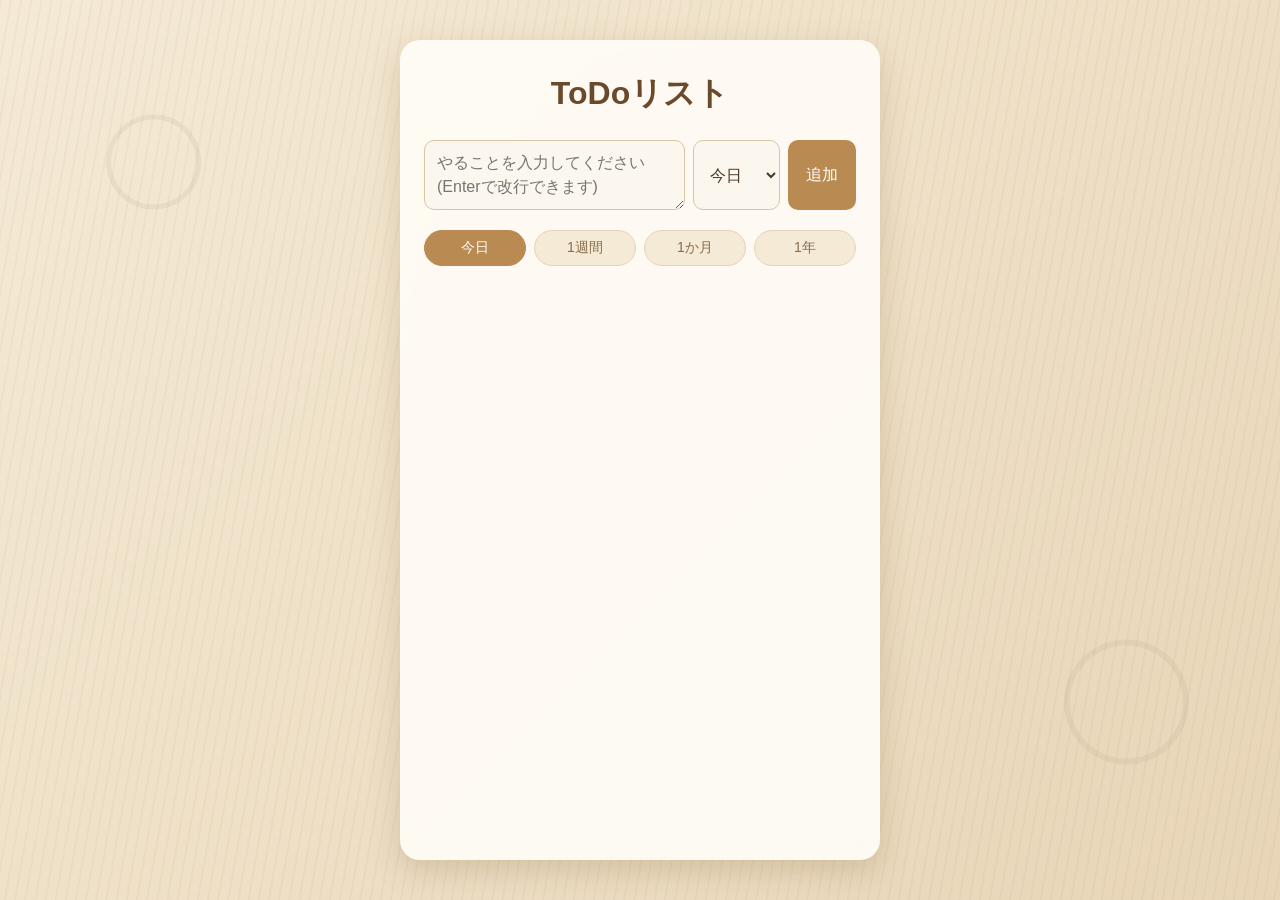
<file: index.html>
<!DOCTYPE html>
<!-- ↑ このファイルがHTML5であることを宣言するおまじないです -->
<html lang="ja">
<head>
  <meta charset="UTF-8">
  <!-- 文字コードをUTF-8にする設定。これがないと日本語が文字化けします -->

  <meta name="viewport" content="width=device-width, initial-scale=1.0">
  <!-- スマホなどの画面サイズに合わせて表示を調整するための設定 -->

  <title>ToDoリスト</title>
  <!-- ブラウザのタブに表示されるタイトル -->

  <!-- CSS(見た目のデザイン)ファイルを読み込む -->
  <link rel="stylesheet" href="style.css">
</head>
<body>

  <!-- ページ全体を囲む箱(コンテナ)。CSSで中央寄せなどに使う -->
  <div class="container">

    <h1>ToDoリスト</h1>
    <!-- ページの大見出し -->

    <!-- タスクを入力するエリア -->
    <div class="input-area">
      <textarea id="todo-input" placeholder="やることを入力してください(Enterで改行できます)" rows="2"></textarea>
      <!-- input から textarea に変更し、複数行の入力に対応した。
           rows="2" は初期の高さの目安(2行分)。CSSのmin-heightと合わせて
           最初から少し余裕のある高さで表示されるようにしている。
           id="todo-input" はJavaScriptからこの入力欄を見つけるための目印 -->

      <!-- 期間を選ぶプルダウン。タスクと一緒に「いつの期間のタスクか」を保存する -->
      <select id="period-select">
        <option value="today">今日</option>
        <option value="week">1週間</option>
        <option value="month">1か月</option>
        <option value="year">1年</option>
      </select>
      <!-- value(値)は英語にしておき、画面に見せる文字だけ日本語にしています。
           JavaScript側ではこのvalueを使って処理を行います -->

      <button id="add-button">追加</button>
      <!-- id="add-button" はJavaScriptからこのボタンを見つけるための目印 -->
    </div>

    <!-- 期間を切り替えるタブ。クリックすると、その期間のタスクだけ表示される -->
    <div class="tabs" id="tabs">
      <button class="tab-button active" data-period="today">今日</button>
      <button class="tab-button" data-period="week">1週間</button>
      <button class="tab-button" data-period="month">1か月</button>
      <button class="tab-button" data-period="year">1年</button>
    </div>
    <!-- data-period="today" のような「data-〇〇」属性は、
         HTMLに自由な目印(データ)を持たせられる仕組みです。
         JavaScriptから button.dataset.period という形で読み取れます。
         最初は「今日」タブに active クラスをつけて、選択中の見た目にしています -->

    <!-- タスクの一覧を表示するリスト -->
    <ul id="todo-list">
      <!-- ここにJavaScriptがタスクを追加していきます(今は空っぽ) -->
    </ul>

  </div>

  <!-- JavaScript(動きをつけるファイル)を読み込む -->
  <!-- body の一番下に書くことで、HTMLを先に読み込んでからJSを動かせる -->
  <script src="script.js"></script>
</body>
</html>
</file>
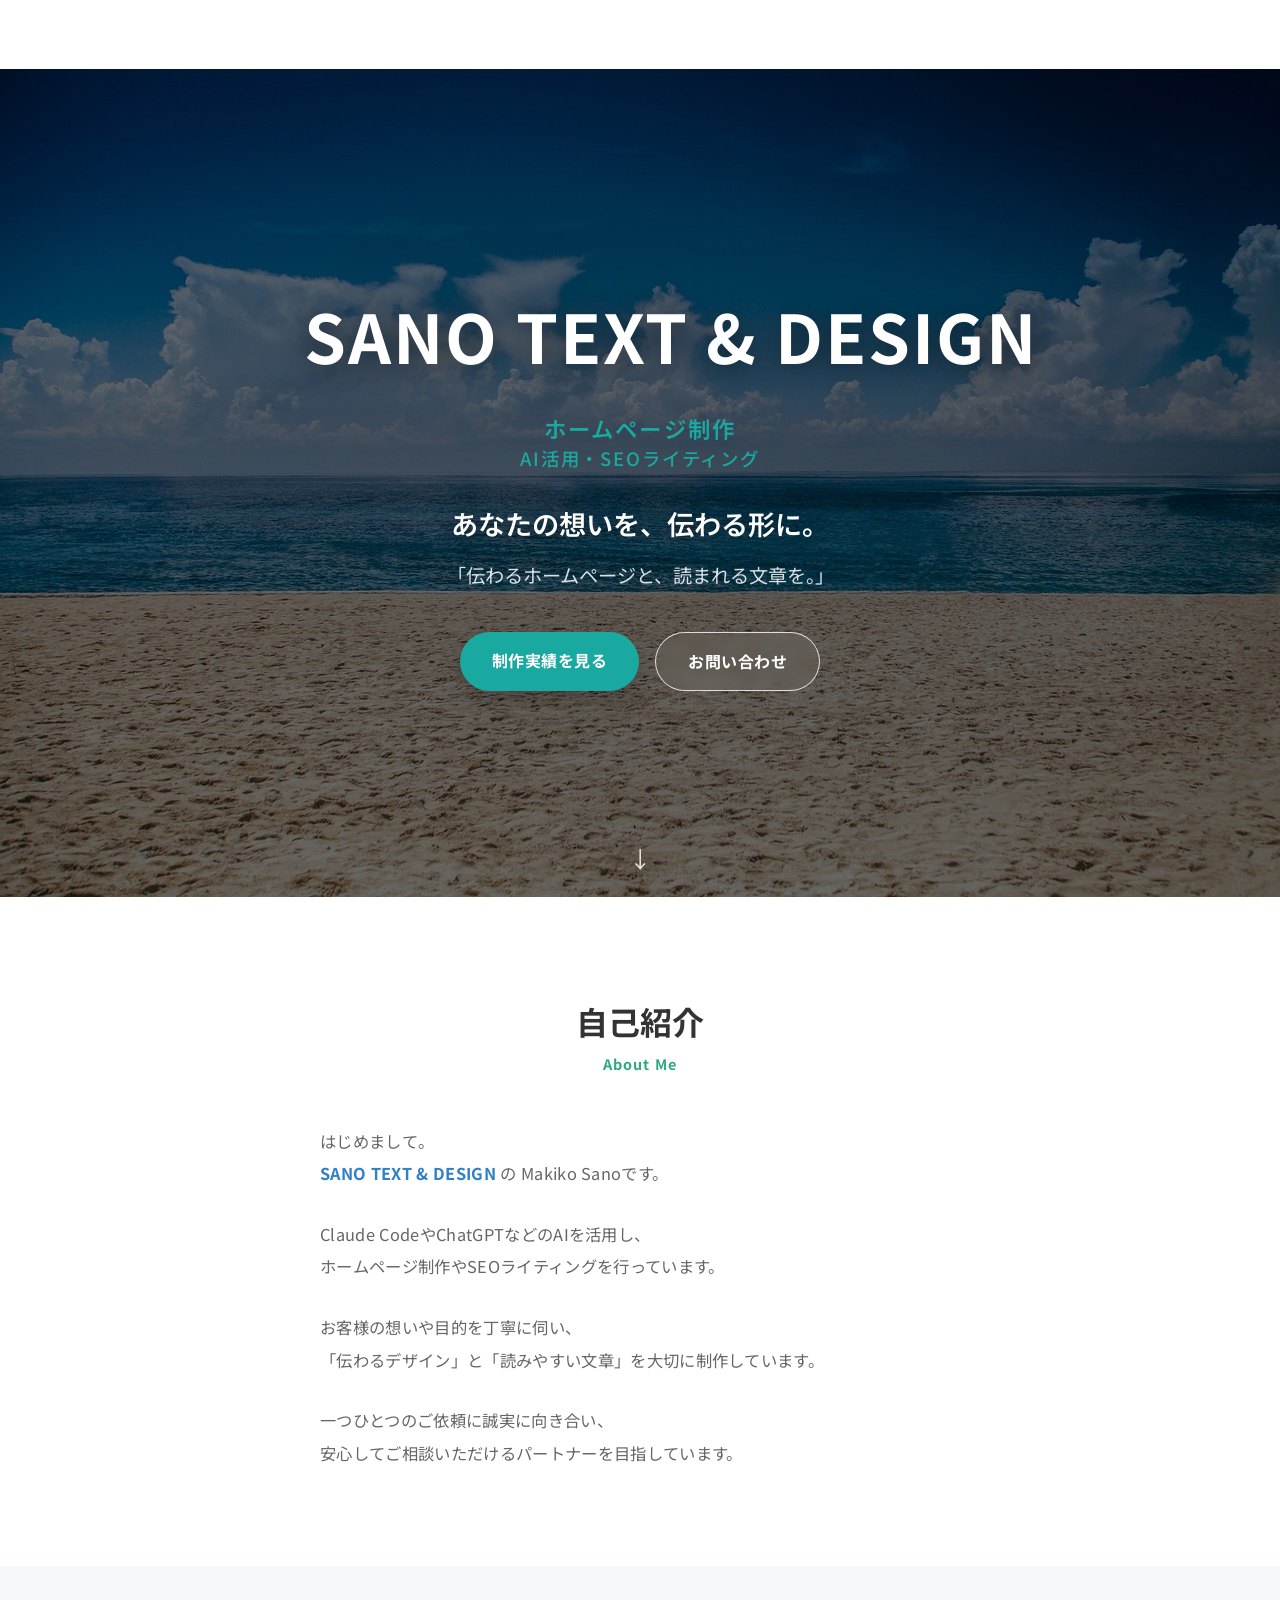
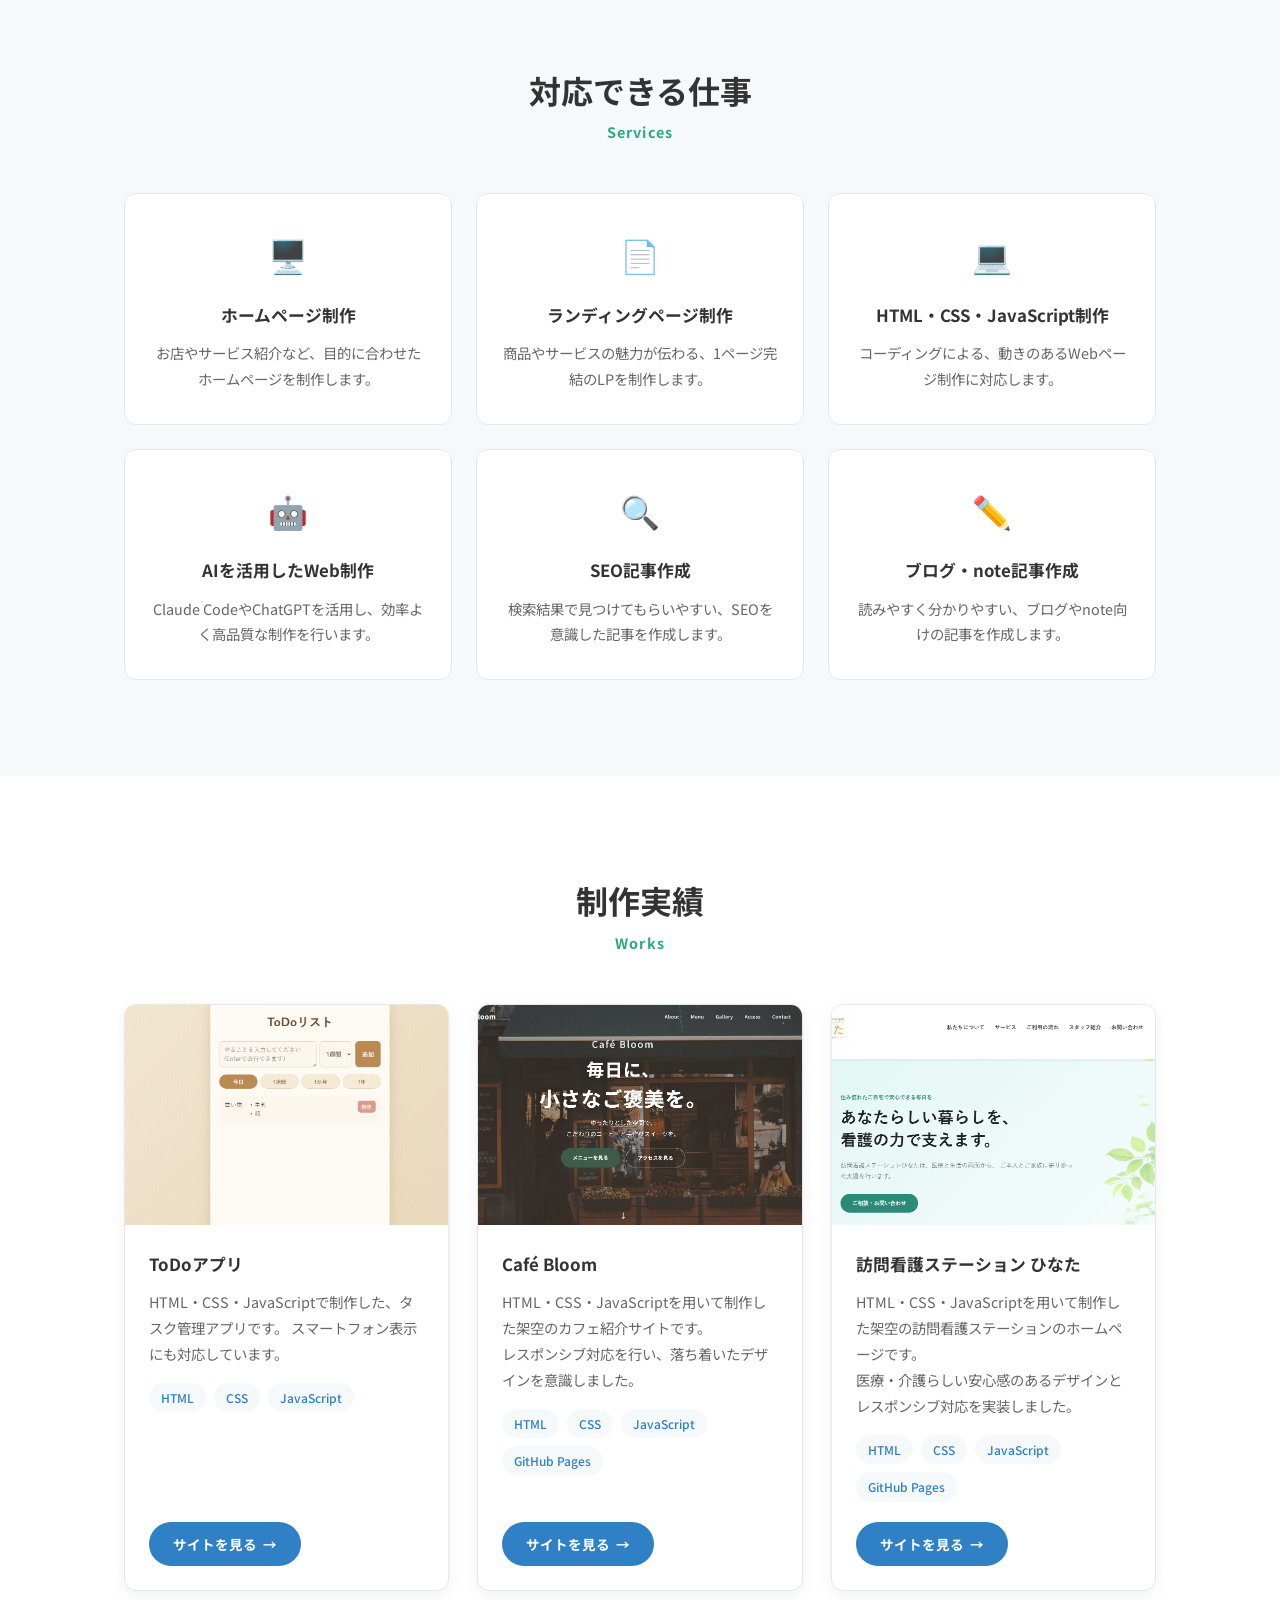
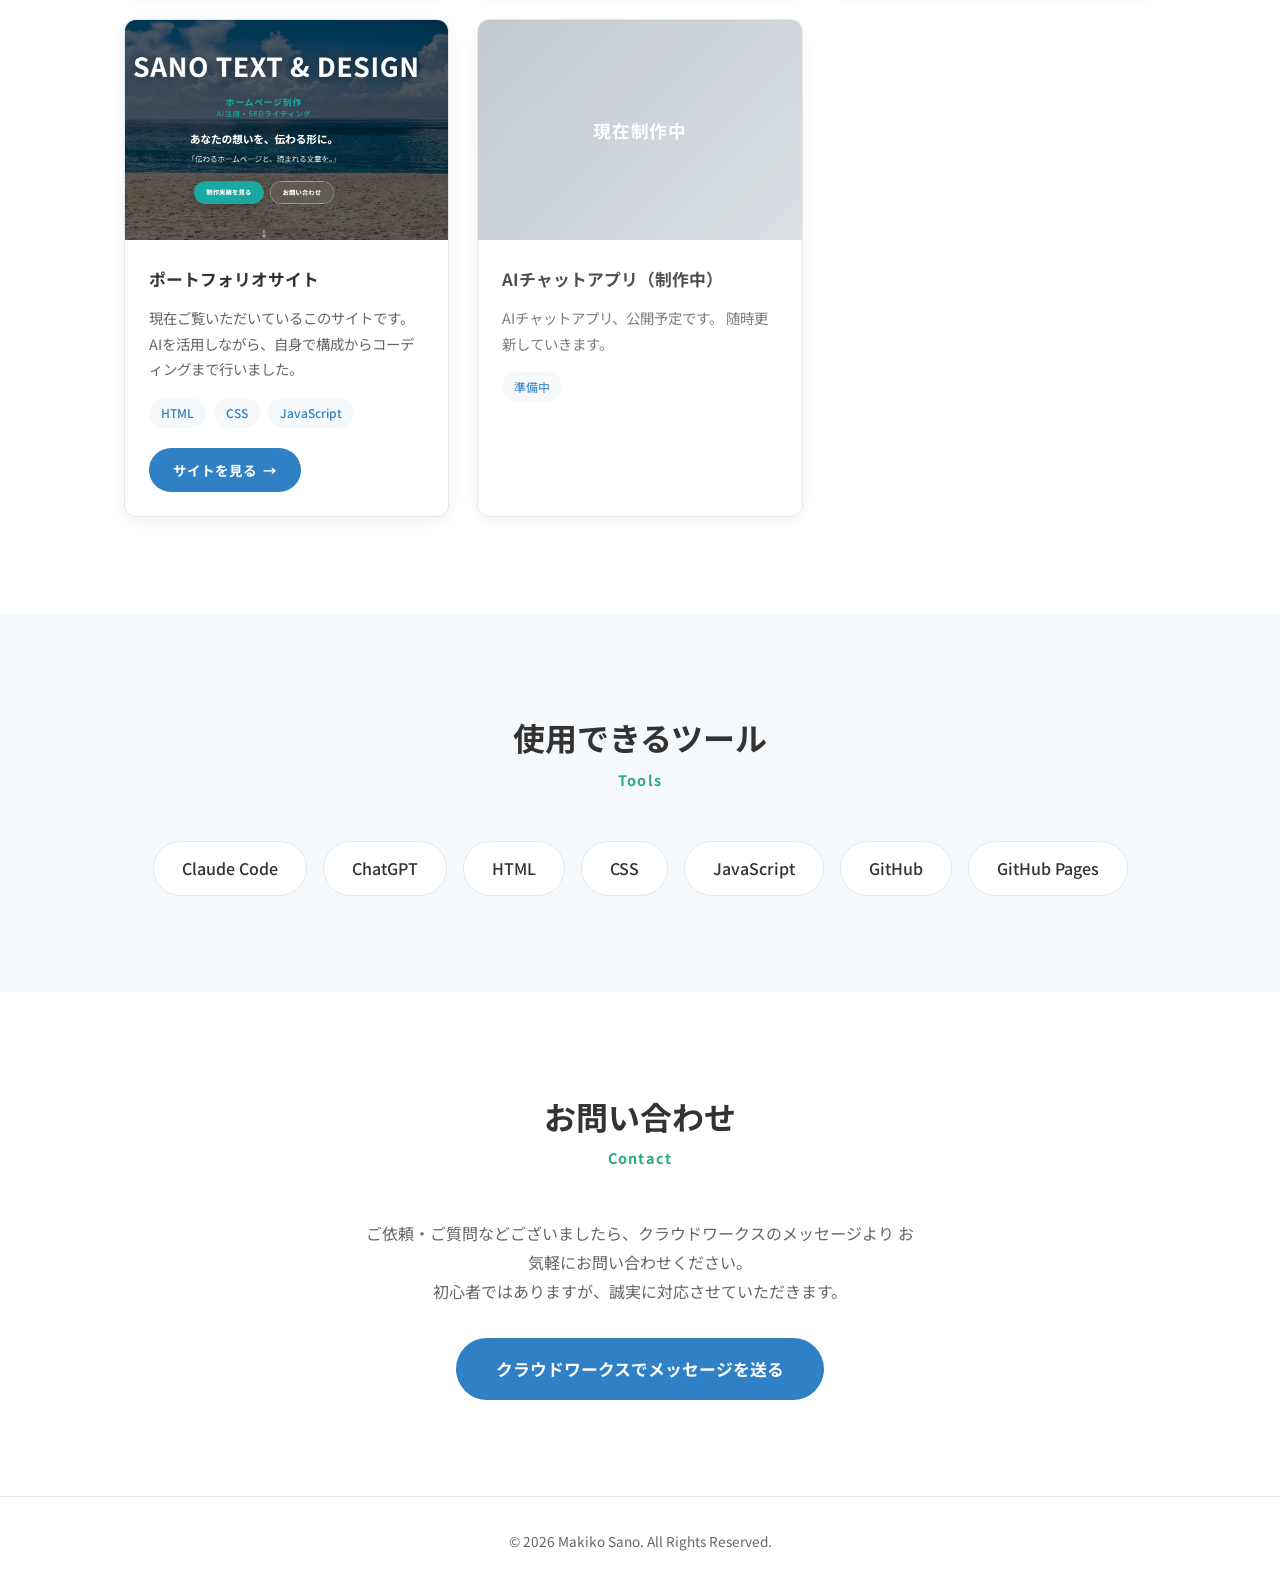
<file: portfolio-site/index.html>
<!DOCTYPE html>
<html lang="ja">
<head>
  <meta charset="UTF-8">
  <meta name="viewport" content="width=device-width, initial-scale=1.0">
  <title>Makiko Sano | AIを活用したWeb制作・ライティング</title>
  <meta name="description" content="AIを活用したWeb制作・ライティングを行うMakiko Sanoのポートフォリオサイトです。ホームページ制作、SEO記事作成などの実績を掲載しています。">

  <!-- スタイルシートの読み込み -->
  <link rel="stylesheet" href="style.css">

  <!-- Googleフォント（見出し・本文を読みやすくするため） -->
  <link rel="preconnect" href="https://fonts.googleapis.com">
  <link rel="preconnect" href="https://fonts.gstatic.com" crossorigin>
  <link href="https://fonts.googleapis.com/css2?family=Noto+Sans+JP:wght@400;500;700&display=swap" rel="stylesheet">
</head>
<body>

  <!-- ========== ヘッダー（サイト共通のナビゲーション） ========== -->
  <header class="header" id="header">
    <div class="header__inner">
      <a href="#top" class="header__logo">Makiko Sano</a>

      <!-- スマホ用メニューボタン -->
      <button class="header__toggle" id="menuToggle" aria-label="メニューを開く" aria-expanded="false">
        <span></span>
        <span></span>
        <span></span>
      </button>

      <nav class="header__nav" id="headerNav">
        <ul class="header__list">
          <li><a href="#about">自己紹介</a></li>
          <li><a href="#services">対応できる仕事</a></li>
          <li><a href="#works">制作実績</a></li>
          <li><a href="#tools">使用ツール</a></li>
          <li><a href="#contact">お問い合わせ</a></li>
        </ul>
      </nav>
    </div>
  </header>

  <main>
    <!-- ========== 1. トップ画面（背景画像＋暗めオーバーレイのヒーロー） ========== -->
    <section class="hero" id="top">
      <!-- 背景画像の上に重ねる暗めオーバーレイ（黒50%）。文字を読みやすくするため -->
      <div class="hero__overlay"></div>

      <div class="hero__inner">
        <h1 class="hero__name">SANO TEXT &amp; DESIGN</h1>
        <p class="hero__title">
          <span class="hero__title-line1">ホームページ制作</span>
          <span class="hero__title-line2">AI活用・SEOライティング</span>
        </p>
        <p class="hero__catch">あなたの想いを、伝わる形に。</p>
        <p class="hero__desc">「伝わるホームページと、読まれる文章を。」</p>
        <div class="hero__buttons">
          <a href="#works" class="btn btn--hero-primary">制作実績を見る</a>
          <a href="#contact" class="btn btn--hero-outline">お問い合わせ</a>
        </div>
      </div>

      <!-- スクロール誘導アイコン：ヒーロー下部で次のセクションへの遷移を促す -->
      <a href="#about" class="hero__scroll-cue" aria-label="下にスクロールして次のセクションへ">↓</a>
    </section>

    <!-- ========== 2. 自己紹介 ========== -->
    <section class="section" id="about">
      <div class="section__inner">
        <h2 class="section__title">自己紹介</h2>
        <p class="section__lead">About Me</p>

        <div class="about">
          <p class="about__text">
            はじめまして。<br>
            <span class="about__brand">SANO TEXT &amp; DESIGN</span> の Makiko Sanoです。
          </p>
          <p class="about__text">
            Claude CodeやChatGPTなどのAIを活用し、<br>
            ホームページ制作やSEOライティングを行っています。
          </p>
          <p class="about__text">
            お客様の想いや目的を丁寧に伺い、<br>
            「伝わるデザイン」と「読みやすい文章」を大切に制作しています。
          </p>
          <p class="about__text">
            一つひとつのご依頼に誠実に向き合い、<br>
            安心してご相談いただけるパートナーを目指しています。
          </p>
        </div>
      </div>
    </section>

    <!-- ========== 3. 対応できる仕事 ========== -->
    <section class="section section--gray" id="services">
      <div class="section__inner">
        <h2 class="section__title">対応できる仕事</h2>
        <p class="section__lead">Services</p>

        <div class="services">
          <div class="service-card">
            <div class="service-card__icon">🖥️</div>
            <h3 class="service-card__title">ホームページ制作</h3>
            <p class="service-card__desc">お店やサービス紹介など、目的に合わせたホームページを制作します。</p>
          </div>

          <div class="service-card">
            <div class="service-card__icon">📄</div>
            <h3 class="service-card__title">ランディングページ制作</h3>
            <p class="service-card__desc">商品やサービスの魅力が伝わる、1ページ完結のLPを制作します。</p>
          </div>

          <div class="service-card">
            <div class="service-card__icon">💻</div>
            <h3 class="service-card__title">HTML・CSS・JavaScript制作</h3>
            <p class="service-card__desc">コーディングによる、動きのあるWebページ制作に対応します。</p>
          </div>

          <div class="service-card">
            <div class="service-card__icon">🤖</div>
            <h3 class="service-card__title">AIを活用したWeb制作</h3>
            <p class="service-card__desc">Claude CodeやChatGPTを活用し、効率よく高品質な制作を行います。</p>
          </div>

          <div class="service-card">
            <div class="service-card__icon">🔍</div>
            <h3 class="service-card__title">SEO記事作成</h3>
            <p class="service-card__desc">検索結果で見つけてもらいやすい、SEOを意識した記事を作成します。</p>
          </div>

          <div class="service-card">
            <div class="service-card__icon">✏️</div>
            <h3 class="service-card__title">ブログ・note記事作成</h3>
            <p class="service-card__desc">読みやすく分かりやすい、ブログやnote向けの記事を作成します。</p>
          </div>
        </div>
      </div>
    </section>

    <!-- ========== 4. 制作実績 ========== -->
    <section class="section" id="works">
      <div class="section__inner">
        <h2 class="section__title">制作実績</h2>
        <p class="section__lead">Works</p>

        <div class="works">
          <!-- 実績カード1：ToDoアプリ（カード全体をクリックするとToDoアプリのページへ移動） -->
          <a href="https://ikm11081108-ops.github.io/todo-app/" class="work-card" target="_blank">
            <!-- カード上部の画像。ホバー時に拡大するアニメーションを付与 -->
            <div class="work-card__thumb">
              <img src="images/todo.png" alt="ToDoアプリの画面キャプチャ" class="work-card__img">
            </div>
            <div class="work-card__body">
              <h3 class="work-card__title">ToDoアプリ</h3>
              <p class="work-card__desc">
                HTML・CSS・JavaScriptで制作した、タスク管理アプリです。
                スマートフォン表示にも対応しています。
              </p>
              <ul class="work-card__tags">
                <li>HTML</li>
                <li>CSS</li>
                <li>JavaScript</li>
              </ul>
              <!-- サイトを見るボタン（見た目のみ。クリック判定はカード全体のリンクが担う） -->
              <span class="work-card__btn">サイトを見る<span class="work-card__btn-arrow">→</span></span>
            </div>
          </a>
<!-- 制作実績2：Café Bloom -->
<a href="https://ikm11081108-ops.github.io/cafe-bloom/" class="work-card" target="_blank">
  <div class="work-card__thumb">
    <img src="images/cafe-bloom.png" alt="Café Bloomの画面キャプチャ" class="work-card__img">
  </div>

  <div class="work-card__body">
    <h3 class="work-card__title">Café Bloom</h3>

    <p class="work-card__desc">
      HTML・CSS・JavaScriptを用いて制作した架空のカフェ紹介サイトです。<br>
      レスポンシブ対応を行い、落ち着いたデザインを意識しました。
    </p>

    <ul class="work-card__tags">
      <li>HTML</li>
      <li>CSS</li>
      <li>JavaScript</li>
      <li>GitHub Pages</li>
    </ul>

    <span class="work-card__btn">
      サイトを見る
      <span class="work-card__btn-arrow">→</span>
    </span>
  </div>
</a>
<a href="https://ikm11081108-ops.github.io/hinata-homecare/" class="work-card" target="_blank">
  <div class="work-card__thumb">
    <img src="images/hinata-homecare.png" alt="訪問看護ステーションひなたの画面キャプチャ" class="work-card__img">
  </div>

  <div class="work-card__body">
    <h3 class="work-card__title">訪問看護ステーション ひなた</h3>

    <p class="work-card__desc">
      HTML・CSS・JavaScriptを用いて制作した架空の訪問看護ステーションのホームページです。<br>
      医療・介護らしい安心感のあるデザインとレスポンシブ対応を実装しました。
    </p>

    <ul class="work-card__tags">
      <li>HTML</li>
      <li>CSS</li>
      <li>JavaScript</li>
      <li>GitHub Pages</li>
    </ul>

    <span class="work-card__btn">
      サイトを見る
      <span class="work-card__btn-arrow">→</span>
    </span>
  </div>
</a> 



<!-- 実績カード2：ポートフォリオサイト -->
<a href="index.html" class="work-card">         
          
            <!-- カード上部の画像。ホバー時に拡大するアニメーションを付与 -->
            <div class="work-card__thumb">
              <img src="images/portfolio.png" alt="ポートフォリオサイトの画面キャプチャ" class="work-card__img">
            </div>
            <div class="work-card__body">
              <h3 class="work-card__title">ポートフォリオサイト</h3>
              <p class="work-card__desc">
                現在ご覧いただいているこのサイトです。
                AIを活用しながら、自身で構成からコーディングまで行いました。
              </p>
              <ul class="work-card__tags">
                <li>HTML</li>
                <li>CSS</li>
                <li>JavaScript</li>
              </ul>
              <!-- サイトを見るボタン（見た目のみ。クリック判定はカード全体のリンクが担う） -->
              <span class="work-card__btn">サイトを見る<span class="work-card__btn-arrow">→</span></span>
            </div>
          </a>

          <!-- 実績カード3：制作中の案件（リンクなし） -->
          <div class="work-card work-card--soon">
            <div class="work-card__thumb work-card__thumb--soon">
              <span>現在制作中</span>
            </div>
            <div class="work-card__body">
              <h3 class="work-card__title">AIチャットアプリ（制作中）</h3>
              <p class="work-card__desc">
                AIチャットアプリ、公開予定です。
                随時更新していきます。
              </p>
              <ul class="work-card__tags">
                <li>準備中</li>
              </ul>
            </div>
          </div>
        </div>
      </div>
    </section>

    <!-- ========== 5. 使用できるツール ========== -->
    <section class="section section--gray" id="tools">
      <div class="section__inner">
        <h2 class="section__title">使用できるツール</h2>
        <p class="section__lead">Tools</p>

        <div class="tools">
          <div class="tool-item">
            <p class="tool-item__name">Claude Code</p>
          </div>
          <div class="tool-item">
            <p class="tool-item__name">ChatGPT</p>
          </div>
          <div class="tool-item">
            <p class="tool-item__name">HTML</p>
          </div>
          <div class="tool-item">
            <p class="tool-item__name">CSS</p>
          </div>
          <div class="tool-item">
            <p class="tool-item__name">JavaScript</p>
          </div>
          <div class="tool-item">
            <p class="tool-item__name">GitHub</p>
          </div>
          <div class="tool-item">
            <p class="tool-item__name">GitHub Pages</p>
          </div>
        </div>
      </div>
    </section>

    <!-- ========== 6. お問い合わせ案内 ========== -->
    <section class="section" id="contact">
      <div class="section__inner">
        <h2 class="section__title">お問い合わせ</h2>
        <p class="section__lead">Contact</p>

        <div class="contact">
          <p class="contact__text">
            ご依頼・ご質問などございましたら、クラウドワークスのメッセージより
            お気軽にお問い合わせください。<br>
            初心者ではありますが、誠実に対応させていただきます。
          </p>

          <a href="https://crowdworks.jp/" target="_blank" rel="noopener noreferrer" class="btn btn--primary btn--large">
            クラウドワークスでメッセージを送る
          </a>
        </div>
      </div>
    </section>
  </main>

  <!-- ========== フッター ========== -->
  <footer class="footer">
    <p>&copy; 2026 Makiko Sano. All Rights Reserved.</p>
  </footer>

  <!-- トップに戻るボタン -->
  <button id="pageTopBtn" class="page-top" aria-label="ページトップへ戻る">↑</button>

  <!-- JavaScriptファイルの読み込み -->
  <script src="script.js"></script>
</body>
</html>
</file>
<file: style.css>
/* ==========================================
   全体の共通設定
   ========================================== */

* {
  /* * は「すべての要素」を意味するセレクタ */
  box-sizing: border-box;
  /* 要素の幅・高さの計算方法を「paddingやborderを含めた合計」にする設定。
     これがないとpaddingを付けたときに幅がずれて計算しにくくなります */
  margin: 0;
  padding: 0;
  /* ブラウザが最初から持っている余白をリセットして、
     自分で指定した余白だけが効くようにする */
}

body {
  font-family: "Hiragino Kaku Gothic ProN", "Yu Gothic", sans-serif;
  /* 日本語が綺麗に表示されるフォントを指定 */

  /* ===== カフェ風の背景 =====
     複数の背景を「重ねて」1つの背景にしています。
     background-image にカンマ区切りで複数指定すると、
     書いた順番で上から重なります(一番上に書いたものが最前面)。
     1・2枚目 → コーヒーの輪染み風の模様(円形グラデーション)
     3枚目    → 木目のような細いストライプ模様
     4枚目    → ベースになるベージュのグラデーション */
  background-image:
    radial-gradient(circle at 12% 18%,
      transparent 42px, rgba(101, 67, 33, 0.07) 43px,
      rgba(101, 67, 33, 0.07) 47px, transparent 48px),
    radial-gradient(circle at 88% 78%,
      transparent 56px, rgba(101, 67, 33, 0.06) 57px,
      rgba(101, 67, 33, 0.06) 62px, transparent 63px),
    repeating-linear-gradient(100deg,
      rgba(139, 111, 71, 0.05) 0px, rgba(139, 111, 71, 0.05) 2px,
      transparent 2px, transparent 10px),
    linear-gradient(135deg, #f5ead6 0%, #e8d5b7 100%);
  /* 輪染み模様は「円の外側は透明→薄茶色の輪→また透明」という
     色の変化を作ることで、ドーナツのような輪っかに見せています。
     木目模様は同じ色を細い間隔で繰り返すことで、
     ストライプ(縞模様)を作っています */

  display: flex;
  justify-content: center;
  /* 画面の横方向の中央に子要素(.container)を寄せる */

  padding: 40px 16px;
  /* 上下40px、左右16pxの余白 */

  min-height: 100vh;
  /* 画面の高さいっぱいまで背景を広げる(コンテンツが少なくても
     下に地の色が見えてしまわないようにするため) */
}

/* ==========================================
   全体を囲む箱
   ========================================== */

.container {
  background-color: rgba(255, 253, 248, 0.9);
  /* 完全な白ではなく、少しクリーム寄りの半透明にすることで
     背景の木目・輪染み模様がうっすら透けて見えるようにする。
     文字の読みやすさを保つため、透明度は控えめ(0.9)にしている */

  backdrop-filter: blur(6px);
  -webkit-backdrop-filter: blur(6px);
  /* カードの背後にある背景模様をぼかして、
     すりガラスのようなやわらかい質感を出す。
     -webkit- が付いた方はSafariなど一部ブラウザ向けの互換記述 */

  border-radius: 20px;
  /* 角を大きめに丸くして、やさしい雰囲気にする */

  box-shadow: 0 10px 30px rgba(139, 111, 71, 0.25);
  /* 影の色を黒ではなく茶色系にすることで、
     カフェらしい温かみのある立体感を出す */

  padding: 32px 24px;
  width: 100%;
  max-width: 480px;
  /* スマホ〜PCまで対応できるよう、最大幅を決めておく */
}

h1 {
  text-align: center;
  color: #6b4a2b;
  /* コーヒーを思わせるブラウン系の文字色 */
  margin-bottom: 24px;
}

/* ==========================================
   入力エリア(テキストボックス + 追加ボタン)
   ========================================== */

.input-area {
  display: flex;
  flex-wrap: wrap;
  /* 入力欄・プルダウン・ボタンが増えたので、
     画面が狭いときは折り返せるようにしておく */
  gap: 8px;
  /* 要素同士のすき間 */
  margin-bottom: 20px;
}

#todo-input {
  flex: 1;
  /* 残りのスペースを全部使って横幅いっぱいに広がる */
  min-width: 160px;
  /* 折り返したときに入力欄が極端に狭くならないようにする最小幅 */

  padding: 10px 12px;
  font-size: 16px;
  color: #4a3826;
  /* 濃いめのブラウンにして文字を読みやすくする */

  background-color: #fbf6ee;
  /* 入力欄も薄いクリーム色にして背景と馴染ませる */

  border: 1px solid #d9c4a3;
  border-radius: 10px;

  /* ===== ここから textarea 化にともなう追加設定 ===== */
  font-family: inherit;
  /* 指定しないとtextareaはブラウザ標準のフォントになってしまうため、
     bodyで指定した日本語フォントを引き継がせる */

  resize: vertical;
  /* ユーザーが手で高さだけ変更できるようにする(横幅は変えさせない) */

  min-height: 64px;
  /* 複数行の入力やスマホでの指タップを考えて、
     以前(44px)より少し高さに余裕を持たせた */

  line-height: 1.5;
  /* 複数行になったときに行間を読みやすくする */
}

#todo-input:focus {
  /* 入力欄をクリックした(フォーカスした)ときのスタイル */
  outline: none;
  border-color: #c8a06a;
  /* カフェらしいキャラメル系の色に */
}

#add-button {
  padding: 10px 18px;
  font-size: 16px;
  color: #ffffff;
  background-color: #b98a52;
  /* カフェオレのようなブラウン系の色 */
  border: none;
  border-radius: 10px;
  cursor: pointer;
  /* マウスを乗せたときに「押せます」という指マークにする */
}

#add-button:hover {
  background-color: #a1723e;
  /* マウスを乗せたときに少し濃い色にして反応をわかりやすく */
}

/* ==========================================
   期間を選ぶプルダウン
   ========================================== */

#period-select {
  padding: 10px 12px;
  font-size: 16px;
  color: #4a3826;
  /* 入力欄と同じ濃いブラウンで文字を読みやすくする */

  background-color: #fbf6ee;
  /* 入力欄と同じクリーム色にして統一感を出す */

  border: 1px solid #d9c4a3;
  border-radius: 10px;
  cursor: pointer;
}

#period-select:focus {
  outline: none;
  border-color: #c8a06a;
  /* 入力欄のフォーカス色と揃える */
}

/* ==========================================
   期間タブ(今日 / 1週間 / 1か月 / 1年)
   ========================================== */

.tabs {
  display: flex;
  flex-wrap: wrap;
  /* 画面が狭いときはタブを折り返して、はみ出さないようにする */
  gap: 8px;
  margin-bottom: 20px;
}

.tab-button {
  flex: 1;
  /* 4つのタブが均等に横幅を分け合う */
  min-width: 70px;
  /* これより狭くなったら折り返す、という目安の最小幅 */

  padding: 8px 10px;
  font-size: 14px;
  color: #8a6d4b;
  /* 未選択タブは少し薄めのブラウン */

  background-color: #f5ead6;
  /* 背景と同系統の薄いベージュ */

  border: 1px solid #e3d3b8;
  border-radius: 20px;
  /* 大きく丸めてピル(錠剤)のような形にする */

  cursor: pointer;
  transition: background-color 0.15s, color 0.15s;
  /* 色の変化を一瞬でなく、少しなめらかにする */
}

.tab-button:hover {
  background-color: #ecdcbd;
}

.tab-button.active {
  /* JavaScriptで選択中のタブに付けられるクラス */
  background-color: #b98a52;
  /* 追加ボタンと同じ濃いブラウンにして「選ばれている」ことを強調 */
  color: #ffffff;
  border-color: #b98a52;
}

/* ==========================================
   タスク一覧
   ========================================== */

#todo-list {
  list-style: none;
  /* リストの先頭につく黒い点(・)を消す */
}

.todo-item {
  display: flex;
  align-items: flex-start;
  /* 複数行のタスクがあると高さが不揃いになるため、
     中央揃えではなく上揃えにして自然に見えるようにする */
  justify-content: space-between;
  /* タスク名を左、削除ボタンを右に配置 */

  padding: 12px 14px;
  margin-bottom: 8px;
  /* カード風に1件ずつ独立させるので、項目同士のすき間をあける */

  background-color: #fbf6ee;
  /* 薄いクリーム色でカードっぽく見せる */

  border-radius: 10px;
  /* 角を丸くして全体のやさしい雰囲気に合わせる */
}

.todo-item:last-child {
  margin-bottom: 0;
  /* 一番下の項目には余分なすき間をつけない */
}

.todo-text {
  flex: 1;
  cursor: pointer;
  /* クリックして完了/未完了を切り替えられることを示す */
  word-break: break-all;
  /* 長い文字列でも横にはみ出さず折り返す */

  white-space: pre-wrap;
  /* 保存されているタスクの文字列に含まれる改行(\n)や連続スペースを
     そのまま画面表示に反映させる設定。
     これがないと、textareaで改行して入力しても
     画面上では1行につながって表示されてしまう */

  line-height: 1.5;
  /* 複数行になったときに読みやすいよう行間を広げる */

  color: #4a3826;
  /* 濃いブラウンにして、クリーム色の背景でも読みやすくする */
}

.todo-item.completed .todo-text {
  /* JavaScriptで "completed" クラスが付いたタスクの見た目 */
  text-decoration: line-through;
  /* 取り消し線 */
  color: #b3a290;
  /* 完了タスクはやわらかいベージュ系のグレーにして目立たなくする */
}

.delete-button {
  margin-left: 12px;
  padding: 6px 10px;
  font-size: 14px;
  color: #ffffff;
  background-color: #d99a8a;
  /* 赤すぎない、カフェの雰囲気に合うテラコッタ系の色 */
  border: none;
  border-radius: 8px;
  cursor: pointer;
}

.delete-button:hover {
  background-color: #c47c6a;
  /* ホバー時は少し濃く */
}

/* ==========================================
   スマートフォン向けの調整
   ========================================== */
/* 画面の横幅が480px以下(だいたいスマホのサイズ)のときだけ
   このブロックの中のスタイルが適用されます */

@media (max-width: 480px) {

  .container {
    padding: 20px 16px;
    /* カードの余白を少し狭くして、画面を有効に使う */
  }

  h1 {
    font-size: 22px;
    /* タイトルの文字を少し小さくする */
  }

  #todo-input,
  #period-select {
    font-size: 16px;
    /* iPhoneのSafariでは、input/textareaの文字が16px未満だと
       タップしたときに画面が自動で拡大されてしまう。
       それを防ぐため、スマホでも16px以上を保つようにしている */
  }

  #todo-input {
    min-height: 72px;
    /* スマホでは指で改行しながら入力しやすいよう、
       PCよりもさらに少し高さを取っている */
  }

  #add-button {
    font-size: 15px;
    width: 100%;
    /* 横幅いっぱいに広げて、指でも押しやすい大きなボタンにする */
    padding: 12px 18px;
    /* 縦方向にも余裕を持たせてタップしやすくする */
  }

  .tab-button {
    min-width: 60px;
    font-size: 13px;
    padding: 8px 6px;
    /* タブが4つ並んでも、狭い画面に収まりやすくする */
  }
}
</file>
<file: portfolio-site/style.css>
/* ==========================================================
   共通設定
   ========================================================== */

:root {
  /* --- カラー：白を基本に、青と緑をアクセントとして使用 --- */
  --color-bg: #ffffff;
  --color-bg-gray: #f6f9fb;
  --color-text: #333333;
  --color-text-light: #666666;
  --color-primary: #2f80c5;   /* メインカラー：青 */
  --color-accent: #2fa87e;    /* アクセントカラー：緑 */
  --color-border: #e3e8ec;
  --color-white: #ffffff;

  /* --- ヒーローセクション専用カラー：ネイビー・ターコイズブルー（高級感を演出） --- */
  --color-hero-navy: #16264a;
  --color-hero-turquoise: #1aa9a0;

  /* --- 余白・角丸 --- */
  --radius: 12px;
  --shadow: 0 4px 16px rgba(0, 0, 0, 0.06);
}

/* 全要素のデフォルト余白をリセットし、boxサイズの計算を統一 */
* {
  margin: 0;
  padding: 0;
  box-sizing: border-box;
}

html {
  scroll-behavior: smooth; /* アンカーリンクをなめらかにスクロール */
}

body {
  font-family: "Noto Sans JP", "Hiragino Kaku Gothic ProN", "Meiryo", sans-serif;
  color: var(--color-text);
  background-color: var(--color-bg);
  line-height: 1.8;
  -webkit-font-smoothing: antialiased;
}

img {
  max-width: 100%;
  display: block;
}

a {
  color: inherit;
  text-decoration: none;
}

ul {
  list-style: none;
}

/* セクション共通の横幅・余白（中央寄せ用コンテナ） */
.section__inner,
.header__inner {
  max-width: 1080px;
  margin: 0 auto;
  padding: 0 24px;
}

/* ==========================================================
   ボタン
   ========================================================== */

.btn {
  display: inline-block;
  padding: 14px 32px;
  border-radius: 999px;
  font-weight: 700;
  transition: opacity 0.2s ease, transform 0.2s ease;
}

.btn:hover {
  opacity: 0.85;
  transform: translateY(-2px);
}

.btn--primary {
  background-color: var(--color-primary);
  color: var(--color-white);
}

.btn--outline {
  background-color: transparent;
  color: var(--color-primary);
  border: 2px solid var(--color-primary);
}

.btn--large {
  padding: 16px 40px;
  font-size: 1.05rem;
}

/* ==========================================================
   ヘッダー
   ========================================================== */

/* 初期状態（ヒーロー＝背景画像の上）はガラス風の半透明ナビ。
   スクロールすると is-scrolled クラスが付き、白背景へ自然に変化する */
.header {
  position: sticky;
  top: 0;
  left: 0;
  width: 100%;
  background-color: rgba(255, 255, 255, 0.14);
  backdrop-filter: blur(8px);
  border-bottom: 1px solid rgba(255, 255, 255, 0.18);
  z-index: 100;
  transition: background-color 0.4s ease, border-color 0.4s ease, box-shadow 0.4s ease;
}

.header.is-scrolled {
  background-color: rgba(255, 255, 255, 0.92);
  border-bottom-color: var(--color-border);
  box-shadow: 0 2px 12px rgba(16, 24, 43, 0.06);
}

.header__inner {
  display: flex;
  align-items: center;
  justify-content: space-between;
  height: 68px;
}

.header__logo {
  font-size: 1.2rem;
  font-weight: 700;
  color: #ffffff;
  letter-spacing: 0.02em;
  transition: color 0.4s ease;
}

.header.is-scrolled .header__logo {
  color: var(--color-primary);
}

.header__list {
  display: flex;
  gap: 32px;
}

.header__list a {
  font-size: 0.95rem;
  font-weight: 500;
  color: rgba(255, 255, 255, 0.92);
  transition: color 0.3s ease;
}

.header__list a:hover {
  color: var(--color-hero-turquoise);
}

.header.is-scrolled .header__list a {
  color: var(--color-text);
}

.header.is-scrolled .header__list a:hover {
  color: var(--color-primary);
}

/* スマホ用メニューボタン（PCでは非表示） */
.header__toggle {
  display: none;
  flex-direction: column;
  justify-content: center;
  gap: 5px;
  width: 32px;
  height: 32px;
  background: none;
  border: none;
  cursor: pointer;
}

.header__toggle span {
  display: block;
  width: 100%;
  height: 2px;
  background-color: #ffffff;
  transition: background-color 0.4s ease, transform 0.2s ease, opacity 0.2s ease;
}

.header.is-scrolled .header__toggle span {
  background-color: var(--color-text);
}

/* ==========================================================
   トップ画面（ヒーローセクション）
   背景画像（images/beach.jpg）＋暗めオーバーレイ＋中央寄せの文字組み
   ========================================================== */

.hero {
  position: relative;
  min-height: 92vh;
  display: flex;
  align-items: center;
  justify-content: center;
  text-align: center;
  overflow: hidden;

  /* 背景画像を画面いっぱいに敷く */
  background-image: url("images/beach.jpg");
  background-size: cover;
  background-position: center;
  background-repeat: no-repeat;
}

/* 背景画像の上に重ねる暗めオーバーレイ（黒50%）。文字を読みやすくするための層 */
.hero__overlay {
  position: absolute;
  inset: 0;
  background-color: rgba(0, 0, 0, 0.5);
}

/* オーバーレイより手前（前面）に文字を配置 */
.hero__inner {
  position: relative;
  z-index: 1;
  max-width: 720px;
  padding: 0 24px;
}

/* ブランド名：ヒーロー内で最も目立たせる要素。画面幅が狭い時だけ改行を許可する */
.hero__name {
  font-size: clamp(2.6rem, 6.5vw, 4.2rem);
  font-weight: 700;
  letter-spacing: 0.03em;
  margin-bottom: 18px;
  color: #ffffff;
  text-shadow: 0 4px 28px rgba(0, 0, 0, 0.45);
  white-space: nowrap;
}

/* サブタイトルは2行構成。1行目をやや大きく、2行目をやや小さくして間隔を詰める */
.hero__title {
  display: flex;
  flex-direction: column;
  align-items: center;
  gap: 4px;
  margin-bottom: 28px;
}

.hero__title-line1,
.hero__title-line2 {
  color: var(--color-hero-turquoise);
  font-weight: 600;
  letter-spacing: 0.1em;
  line-height: 1.3;
}

.hero__title-line1 {
  font-size: clamp(1.1rem, 2.6vw, 1.4rem);
}

.hero__title-line2 {
  font-size: clamp(0.9rem, 2vw, 1.15rem);
  font-weight: 500;
}

/* 新しく追加したメインのキャッチコピー */
.hero__catch {
  font-size: clamp(1.3rem, 3vw, 1.7rem);
  font-weight: 600;
  margin-bottom: 10px;
  color: #ffffff;
  text-shadow: 0 2px 16px rgba(0, 0, 0, 0.35);
}

/* 既存のキャッチコピー（補足として少し控えめに） */
.hero__desc {
  max-width: 520px;
  margin: 0 auto 40px;
  font-size: clamp(1rem, 2.2vw, 1.2rem);
  color: rgba(255, 255, 255, 0.85);
}

.hero__buttons {
  display: flex;
  justify-content: center;
  gap: 16px;
  flex-wrap: wrap;
}

/* ヒーロー専用ボタン：ネイビー・ターコイズブルーを基調にした高級感のある配色
   ホバー時にふわっと浮き上がるアニメーションを付与 */
.btn--hero-primary,
.btn--hero-outline {
  letter-spacing: 0.03em;
  transition: transform 0.3s ease, box-shadow 0.3s ease, background-color 0.3s ease, border-color 0.3s ease;
}

.btn--hero-primary {
  background-color: var(--color-hero-turquoise);
  color: #ffffff;
  box-shadow: 0 10px 24px rgba(0, 0, 0, 0.2);
}

.btn--hero-primary:hover {
  background-color: #22c2b7;
  transform: translateY(-5px);
  box-shadow: 0 18px 32px rgba(0, 0, 0, 0.3);
  opacity: 1;
}

.btn--hero-outline {
  background-color: rgba(255, 255, 255, 0.06);
  color: #ffffff;
  border: 1.5px solid rgba(255, 255, 255, 0.8);
  backdrop-filter: blur(6px);
}

.btn--hero-outline:hover {
  background-color: rgba(255, 255, 255, 0.16);
  border-color: #ffffff;
  transform: translateY(-5px);
  box-shadow: 0 18px 32px rgba(0, 0, 0, 0.22);
  opacity: 1;
}

/* スクロール誘導アイコン：ヒーロー下部中央でゆっくり上下に揺れる */
.hero__scroll-cue {
  position: absolute;
  left: 50%;
  bottom: 28px;
  transform: translateX(-50%);
  z-index: 1;
  font-size: 1.4rem;
  line-height: 1;
  color: rgba(255, 255, 255, 0.85);
  text-decoration: none;
  animation: heroScrollCue 2.4s ease-in-out infinite;
}

.hero__scroll-cue:hover {
  color: #ffffff;
}

@keyframes heroScrollCue {
  0%, 100% { transform: translate(-50%, 0); opacity: 0.7; }
  50% { transform: translate(-50%, 8px); opacity: 1; }
}

@media (prefers-reduced-motion: reduce) {
  .hero__scroll-cue { animation: none; }
}

/* ==========================================================
   セクション共通
   ========================================================== */

.section {
  padding: 96px 0;
}

.section--gray {
  background-color: var(--color-bg-gray);
}

.section__title {
  font-size: clamp(1.6rem, 3.5vw, 2rem);
  font-weight: 700;
  text-align: center;
}

.section__lead {
  text-align: center;
  color: var(--color-accent);
  font-weight: 700;
  letter-spacing: 0.08em;
  margin-bottom: 48px;
  font-size: 0.9rem;
}

/* ==========================================================
   自己紹介
   ========================================================== */

.about {
  max-width: 640px;
  margin: 0 auto;
}

.about__text {
  margin-bottom: 28px;
  font-size: 1.02rem;
  line-height: 2;
  letter-spacing: 0.02em;
  color: var(--color-text-light);
}

.about__text:last-child {
  margin-bottom: 0;
}

/* 自己紹介内でブランド名を強調 */
.about__brand {
  color: var(--color-primary);
  font-weight: 700;
  letter-spacing: 0.02em;
}

/* ==========================================================
   対応できる仕事（カード）
   ========================================================== */

.services {
  display: grid;
  grid-template-columns: repeat(3, 1fr);
  gap: 24px;
}

.service-card {
  background-color: var(--color-white);
  border: 1px solid var(--color-border);
  border-radius: var(--radius);
  padding: 32px 24px;
  text-align: center;
  transition: transform 0.2s ease, box-shadow 0.2s ease;
}

.service-card:hover {
  transform: translateY(-4px);
  box-shadow: var(--shadow);
}

.service-card__icon {
  font-size: 2rem;
  margin-bottom: 16px;
}

.service-card__title {
  font-size: 1.05rem;
  margin-bottom: 10px;
}

.service-card__desc {
  font-size: 0.9rem;
  color: var(--color-text-light);
}

/* ==========================================================
   制作実績（カード）
   ========================================================== */

.works {
  display: grid;
  grid-template-columns: repeat(3, 1fr);
  gap: 28px;
}

.work-card {
  display: flex;
  flex-direction: column; /* 画像・本文・ボタンを縦に並べ、高さを揃える */
  background-color: var(--color-white);
  border: 1px solid var(--color-border);
  border-radius: var(--radius);
  overflow: hidden;
  box-shadow: var(--shadow);
  text-decoration: none; /* カード自体がリンクのため、下線を消す */
  color: inherit; /* リンクの青色を打ち消し、通常の文字色を継承する */
  /* 高級感のある滑らかな浮き上がりアニメーション */
  transition: transform 0.35s cubic-bezier(0.22, 1, 0.36, 1), box-shadow 0.35s ease;
}

.work-card:hover {
  /* カード全体が少し浮き上がる */
  transform: translateY(-8px);
  box-shadow: 0 20px 40px rgba(16, 24, 43, 0.14);
}

.work-card__thumb {
  height: 220px;
  overflow: hidden; /* 画像の拡大がカードからはみ出さないようにする */
}

.work-card__img {
  width: 100%;
  height: 100%;
  object-fit: cover;
  transition: transform 0.5s cubic-bezier(0.22, 1, 0.36, 1);
}

/* カードにホバーすると画像だけ少し拡大させる */
.work-card:hover .work-card__img {
  transform: scale(1.06);
}

.work-card__thumb--soon {
  display: flex;
  align-items: center;
  justify-content: center;
  color: var(--color-white);
  font-weight: 700;
  font-size: 1.1rem;
  letter-spacing: 0.04em;
  background: linear-gradient(135deg, #b7c0c7, #d4dbe0);
}

.work-card--soon {
  opacity: 0.85;
}

.work-card__body {
  display: flex;
  flex-direction: column;
  flex: 1; /* 本文の高さをカード内で伸縮させ、ボタンを下端に揃える */
  padding: 24px;
}

.work-card__title {
  font-size: 1.05rem;
  margin-bottom: 10px;
}

.work-card__desc {
  font-size: 0.9rem;
  color: var(--color-text-light);
  margin-bottom: 16px;
}

.work-card__tags {
  display: flex;
  flex-wrap: wrap;
  gap: 8px;
  margin-bottom: 20px;
}

.work-card__tags li {
  font-size: 0.75rem;
  padding: 4px 12px;
  border-radius: 999px;
  background-color: var(--color-bg-gray);
  color: var(--color-primary);
  font-weight: 500;
}

/* 「サイトを見る」ボタン。カード下部に固定表示する */
.work-card__btn {
  display: inline-flex;
  align-items: center;
  gap: 6px;
  align-self: flex-start;
  margin-top: auto; /* 本文の量に関わらずカード下端に揃える */
  padding: 10px 24px;
  border-radius: 999px;
  background-color: var(--color-primary);
  color: var(--color-white);
  font-size: 0.85rem;
  font-weight: 700;
  transition: background-color 0.25s ease, transform 0.25s ease;
}

/* ボタンにマウスが乗った時のホバーアニメーション */
.work-card__btn:hover {
  background-color: var(--color-accent);
  transform: translateY(-3px);
}

.work-card__btn-arrow {
  transition: transform 0.25s ease;
}

/* ホバー時に矢印だけ少し右へ動かし、遷移感を演出する */
.work-card__btn:hover .work-card__btn-arrow {
  transform: translateX(4px);
}

/* ==========================================================
   使用できるツール
   ========================================================== */

.tools {
  display: flex;
  flex-wrap: wrap;
  justify-content: center;
  gap: 16px;
}

.tool-item {
  background-color: var(--color-white);
  border: 1px solid var(--color-border);
  border-radius: 999px;
  padding: 12px 28px;
  font-weight: 500;
  transition: color 0.2s ease, border-color 0.2s ease;
}

.tool-item:hover {
  color: var(--color-primary);
  border-color: var(--color-primary);
}

/* ==========================================================
   お問い合わせ
   ========================================================== */

.contact {
  max-width: 560px;
  margin: 0 auto;
  text-align: center;
}

.contact__text {
  color: var(--color-text-light);
  margin-bottom: 32px;
}

/* ==========================================================
   フッター
   ========================================================== */

.footer {
  text-align: center;
  padding: 32px 24px;
  color: var(--color-text-light);
  font-size: 0.85rem;
  border-top: 1px solid var(--color-border);
}

/* ==========================================================
   トップに戻るボタン
   ========================================================== */

.page-top {
  position: fixed;
  right: 24px;
  bottom: 24px;
  width: 48px;
  height: 48px;
  border-radius: 50%;
  border: none;
  background-color: var(--color-primary);
  color: var(--color-white);
  font-size: 1.2rem;
  cursor: pointer;
  box-shadow: var(--shadow);
  opacity: 0;
  visibility: hidden;
  transform: translateY(10px);
  transition: opacity 0.2s ease, transform 0.2s ease, visibility 0.2s ease;
  z-index: 90;
}

/* JavaScript側で is-visible クラスを付け外しして表示を切り替える */
.page-top.is-visible {
  opacity: 1;
  visibility: visible;
  transform: translateY(0);
}

/* ==========================================================
   レスポンシブ対応（タブレット・スマートフォン）
   ========================================================== */

@media (max-width: 900px) {
  .services,
  .works {
    grid-template-columns: repeat(2, 1fr);
  }
}

@media (max-width: 640px) {
  .header__toggle {
    display: flex;
  }

  /* スマホ用メニュー：初期状態は非表示にしておく */
  .header__nav {
    position: absolute;
    top: 68px;
    left: 0;
    width: 100%;
    background-color: var(--color-white);
    border-bottom: 1px solid var(--color-border);
    max-height: 0;
    overflow: hidden;
    transition: max-height 0.3s ease;
  }

  /* JavaScript側で is-open クラスを付けるとメニューが開く */
  .header__nav.is-open {
    max-height: 400px;
  }

  .header__list {
    flex-direction: column;
    gap: 0;
    padding: 8px 24px 16px;
  }

  .header__list li {
    border-bottom: 1px solid var(--color-border);
  }

  .header__list a {
    display: block;
    padding: 14px 0;
  }

  .hero {
    min-height: 80vh;
    padding: 100px 20px 72px;
  }

  /* 画面幅が狭い場合のみ、ブランド名の改行を許可する */
  .hero__name {
    white-space: normal;
    font-size: clamp(1.8rem, 7vw, 2.4rem);
  }


  .section {
    padding: 64px 0;
  }

  .services,
  .works {
    grid-template-columns: 1fr;
  }

  .hero__buttons {
    flex-direction: column;
    align-items: center;
  }

  .btn {
    width: 100%;
    max-width: 280px;
    text-align: center;
  }
}
</file>
